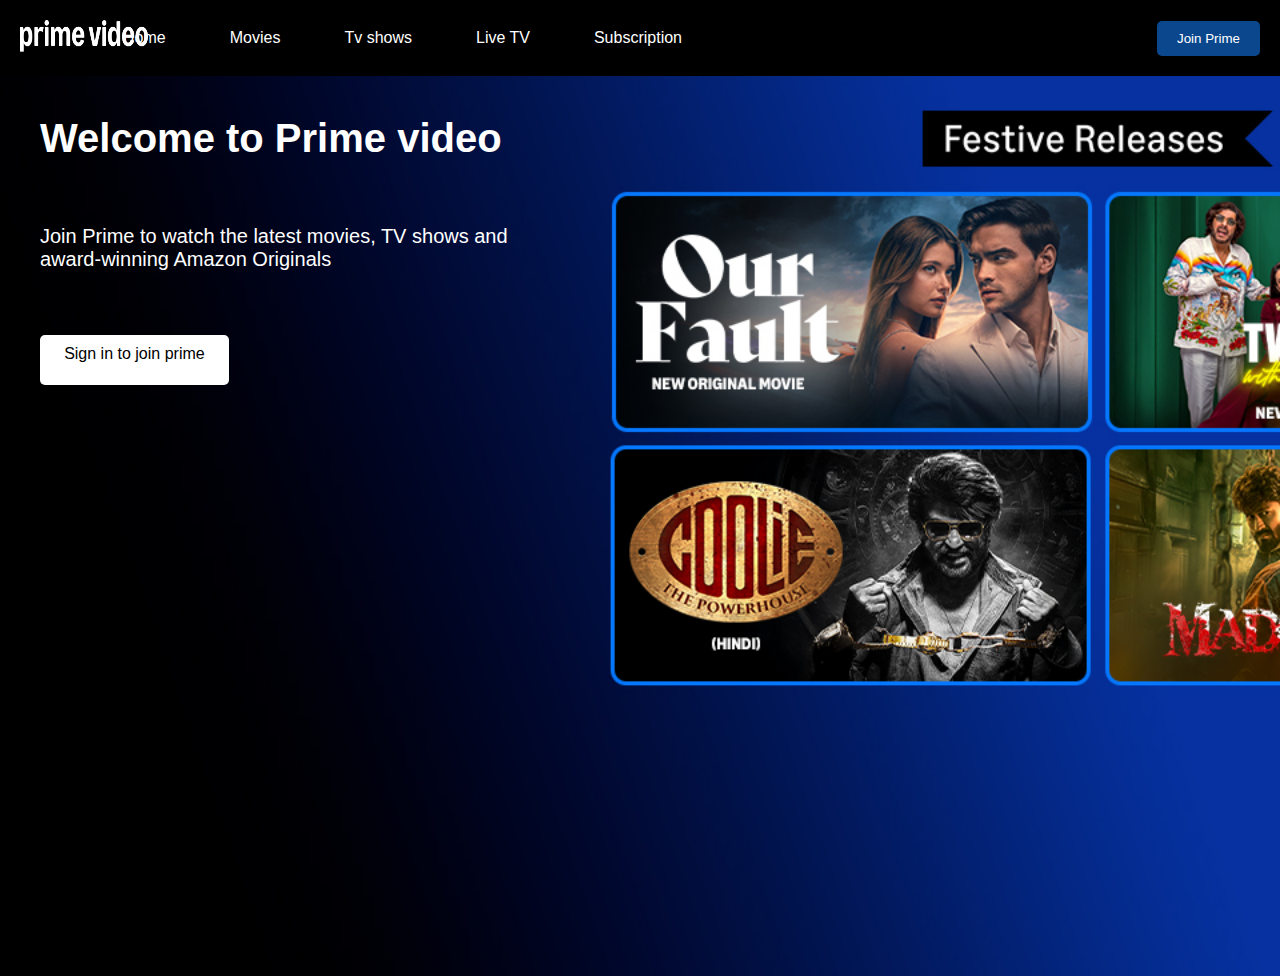
<file: index.html>
<!DOCTYPE html>
<html lang="en">
<head>
    <meta charset="UTF-8">
    <meta name="viewport" content="width=device-width, initial-scale=1.0">
    <title>Welcome to prime video</title>
    <link rel="stylesheet" href="./style.css">
    <link rel="icon" href="./images/icons-primevdo.png">
</head>
<body>
    <div class="container">
        <nav>
            <div>
                <a href="./index.html"><img src=".//images/amazon-prime-logo.png" alt=""></a>
            </div>
            <ul>
                <li><a href="">Home</a></li>
                <li><a href="">Movies</a></li>
                <li><a href="">Tv shows</a></li>
                <li><a href="">Live TV</a></li>
                <li><a href="">Subscription</a></li>
            </ul>
            <div>
                <a href="./signin.html">
                    <button>Join Prime</button>
                </a>
            </div>
        </nav>
        <header class="home-header">
            <div class="inner-header">
                <h1>Welcome to Prime video</h1>
                <p>Join Prime to watch the latest movies, TV shows and award-winning Amazon Originals</p>
                <a href="./signin.html">Sign in to join prime</a>
            </div>
        </header>
    </div>
</body>
</html>
</file>
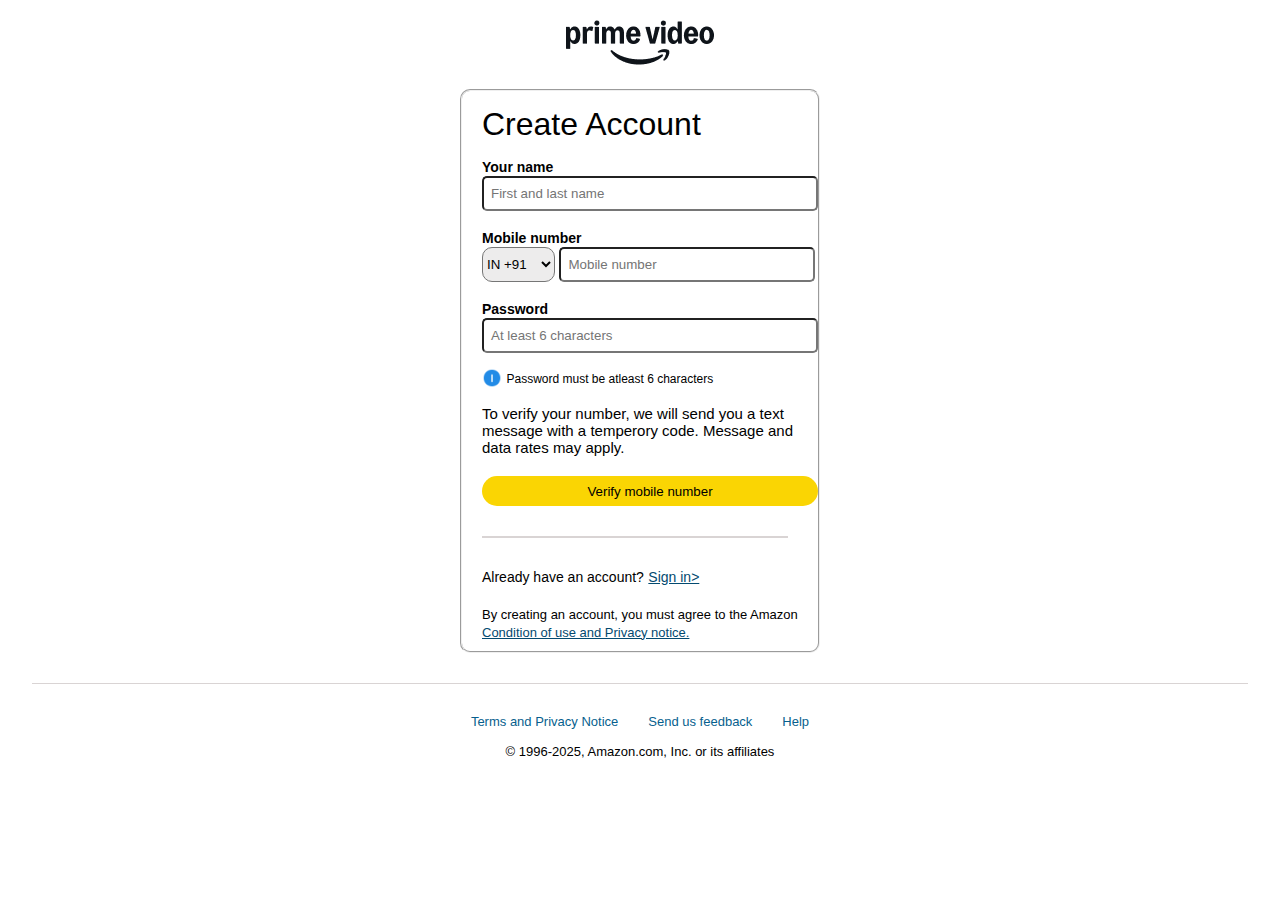
<file: createAccount.html>
<!DOCTYPE html>
<html lang="en">
<head>
    <meta charset="UTF-8">
    <meta name="viewport" content="width=device-width, initial-scale=1.0">
    <title>Amazon Registration</title>
    <link rel="stylesheet" href="./createAccount.css">
    <link rel="icon" href="./images/signin/amazon-icon-black-and-white-vector-34243987.webp">
</head>
<body>
    <div class="Account">
        <div>
            <img src="./images/signin/PV_Logo_Landscape_Smile_Centred_Dark_Squid_Ink_RGB_150._TTD_.png" alt="prime video" >
        </div>
        <fieldset>
            <h1>Create Account</h1>
            <form action="https://www.amazon.in/ap/cvf/request?arb=2b73e359-67aa-419d-a72d-45a515011670&language=en_US">
                <label for="">Your name</label>
                <br>
                <input type="text" placeholder="First and last name" required class="name">
                <br><br>
                <label for="">Mobile number</label>
                <br>
                <select name="" id="code">
                    <option value="IN +91">IN +91</option>
                    <option value="AF +93">AF +93</option>
                    <option value="AL +355">AL +355</option>
                    
                </select>
                <input type="tel" placeholder="Mobile number" class="no" required minlength="10" maxlength="10">
                <br><br>
                <label for="">Password</label>
                <br>
                <input type="password" placeholder="At least 6 characters" minlength="6" required class="pass">
                <br>
                <img src="./images/blue-circle-i-icon.png" alt="i icon">
                <p class="alert">Password must be atleast 6 characters</p>
                <br><br>
                <p class="msg">To verify your number, we will send you a text message with a temperory code. Message and data rates may apply.
                </p>
                <button>Verify mobile number</button>
                <div class="s-line"></div>
                <p class="acc-mess">Already have an account?</p>
                <a href="./signin.html" class="acc-mess">Sign in></a>
                <p class="terms">By creating an account, you must agree to the Amazon</p>
                <br>
                <a href="https://www.primevideo.com/help/ref=av_auth_te?nodeId=202064890" class="terms">Condition of use and Privacy notice.</a>
            </form>
        </fieldset>

        <div class="B-line"></div>

        <div class="foot-links">
            <a href="https://www.primevideo.com/help/ref=av_auth_ter?nodeId=202064890" target="_blank">Terms and Privacy Notice </a>
            <a href="./signin.html" target="_blank"> Send us feedback </a>
            <a href="https://www.primevideo.com/help/ref=av_auth_hp" target="_blank"> Help </a>
        </div>

        <footer>
            <p>© 1996-2025, Amazon.com, Inc. or its affiliates</p>
        </footer>
    </div>
</body>
</html>
</file>
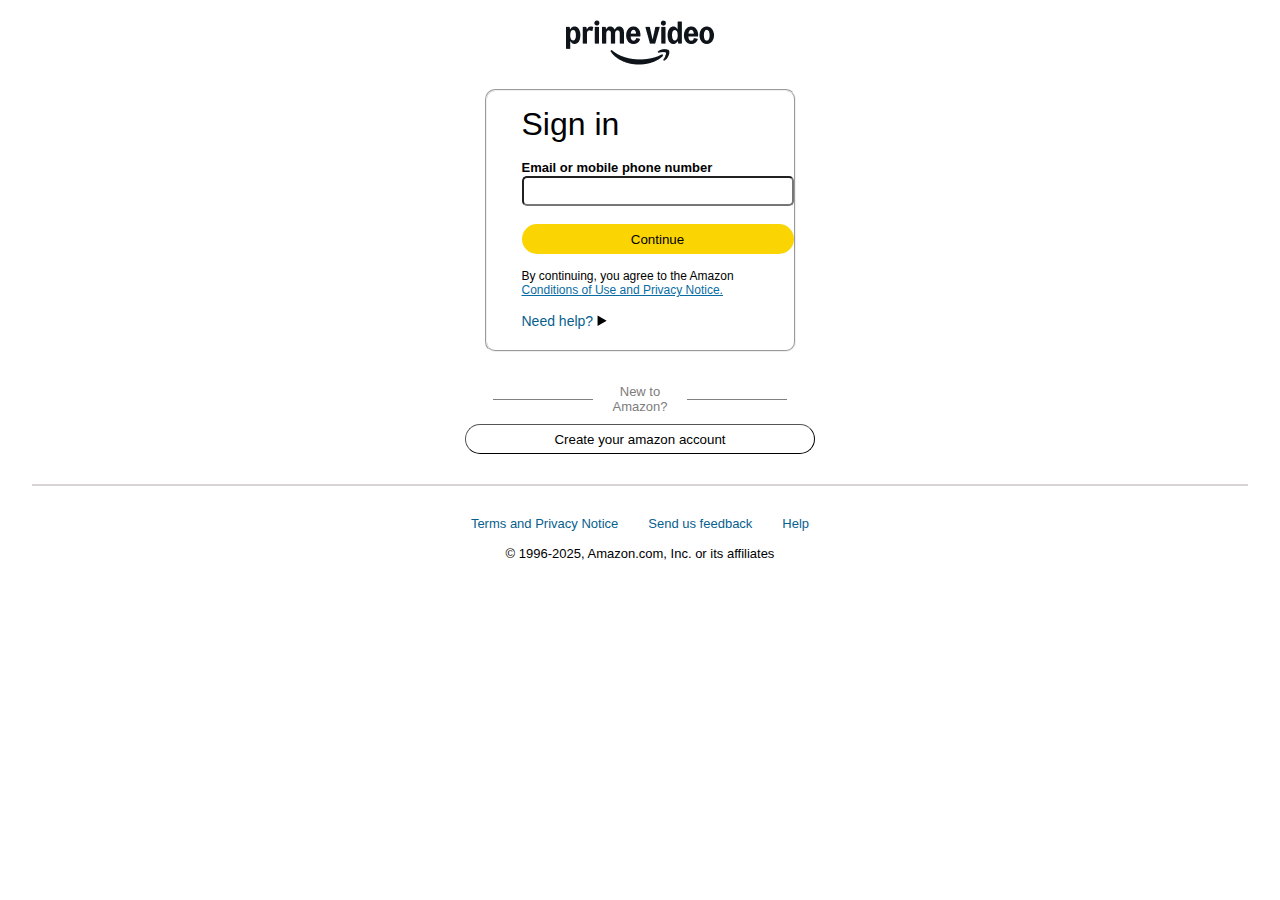
<file: signin.html>
<!DOCTYPE html>
<html lang="en">
<head>
    <meta charset="UTF-8">
    <meta name="viewport" content="width=device-width, initial-scale=1.0">
    <title>Amazon sign-in</title>
    <link rel="stylesheet" href="./signin.css">
    <link rel="icon" href="./images/signin/amazon-icon-black-and-white-vector-34243987.webp">
</head>
<body>
    <div class="signin">
        <div>
            <img src="./images/signin/PV_Logo_Landscape_Smile_Centred_Dark_Squid_Ink_RGB_150._TTD_.png" alt="">

        </div>
        
        <fieldset>
                <h1>Sign in</h1>
                <form action="./createAccount.html">
                    <label for="">Email or mobile phone number</label>
                    <br>
                    <input type="text">
                    <br><br>
                    <input type="button" value="Continue">
                    
                    <p>By continuing, you agree to the Amazon <a href="https://www.primevideo.com/help/ref=av_auth_te?nodeId=202064890">Conditions of Use and Privacy Notice.</a></p>
                    <a href="" class="help">Need help?</a>
                     <details>
                     <summary></summary>
                     <a class="pass" href="https://www.amazon.in/ap/forgotpassword?showRememberMe=true&openid.pape.max_auth_age=0&openid.identity=http%3A%2F%2Fspecs.openid.net%2Fauth%2F2.0%2Fidentifier_select&siteState=258-0772567-9286801&language=en_US&pageId=amzn_prime_video_ww&openid.return_to=https%3A%2F%2Feu.primevideo.com%2Fregion%2Feu%2Fauth%2Freturn%2Fref%3Dav_auth_ap%3F_t%3D1sg26cjHWAw_aKzacWyIftLOVzbC38LfpuiYWn7pbeMxTrAAAAAQAAAABo-4WzcmF3AAAAAPgWC9WfHH8iB-olH_E9xQ%26location%3D%2Fregion%2Feu%2F%3Fref_%253Datv_auth_pre&prevRID=74E3F278GWYZT7JV1RWG&openid.assoc_handle=amzn_prime_video_sso_in&openid.mode=checkid_setup&prepopulatedLoginId=&failedSignInCount=0&openid.claimed_id=http%3A%2F%2Fspecs.openid.net%2Fauth%2F2.0%2Fidentifier_select&openid.ns=http%3A%2F%2Fspecs.openid.net%2Fauth%2F2.0">Forget your passward?</a>
                     </details>
                </form>

        </fieldset>
        
        <div class="line">
            <div class="S-line"></div>
            <p>New to Amazon?</p>   
            <div class="S-line"></div>
           
           
        </div >
        <a href="./createAccount.html" class=><button >Create your amazon account</button></a>

        <div class="B-line"></div>

        <div class="foot-links">
            <a href="https://www.primevideo.com/help/ref=av_auth_ter?nodeId=202064890" target="_blank">Terms and Privacy Notice </a>
            <a href="./signin.html" target="_blank"> Send us feedback </a>
            <a href="https://www.primevideo.com/help/ref=av_auth_hp" target="_blank"> Help </a>
        </div>

        <footer>
            <p>© 1996-2025, Amazon.com, Inc. or its affiliates</p>
        </footer>
    </div>
    
</body>
</html>
</file>
<file: style.css>
*{
    margin: 0px;
    padding: 0px;
    box-sizing: border-box;
    font-family: sans-serif;
}
nav{
    display: flex;
    justify-content: space-between;
    align-items: center;
    background-color: rgba(0, 0, 0);
    padding: 20px;
    /* position: fixed; */
    position: sticky;
    top: 0px;
    width: 100%;
    
    ul{
        display: flex;
        justify-content: center;
        list-style-type: none;
        gap: 4rem;
        margin-left: -500px;
        align-items: flex-start;
    }
    a{
        text-decoration: none;
        color: white;
    }
    a:hover{
        background-color: white;
        color: black;
        
    }

    img{
        height: 2rem;
        width: 8rem;

    }
    button{
        background-color: rgba(12, 84, 167, 0.844);
        padding: 10px 20px;
        border: none;
        border-radius: 5px;
        color: white;
    }
    
}
.home-header{
    background: url(./images/banner.jpg) no-repeat center/cover;
    height: 100vh;
    color: white;

    a{
        color: black;
        text-decoration: none;
        background-color: white;
        padding: 10px 20px;
        border-radius: 5px;
        width: 40%;
        height: 50px;
        text-align: center;
    }
    .inner-header{
        display: flex;
        flex-direction: column;
        gap: 4rem;
        width: 40%;
        padding: 40px 0px 0px 40px;

        h1{
            font-size: 40px;

        }
        p{
            font-size: 20px;
        }
    }
}
</file>
<file: createAccount.css>
*{
    margin: 0px;
    padding: 0px;
    box-sizing: border-box;
    font-family: sans-serif;
}
.Account{
    display: flex;
    flex-direction: column;
    justify-content: center;
    align-items: center;

    img[alt="prime video"]{
        margin: 20px;
    }
    h1{
        font-family: "Amazon Ember", "Helvetica Neue", Arial, sans-serif;
        font-weight: 400;
        margin: 15px 15px 15px 0px;
    }
    fieldset{
        width: 25%;
        padding-left: 20px;
        border-radius:10px;
        padding-bottom: 10px;

    }
    label{
        font-weight: bold;
        font-size: 14px;
    }
    input{
        border-radius:5px;
        text-indent: 7px;
    }
    .name,.pass{
        height: 35px;
        width: 21rem;
        
    }
    .no{
        height: 35px;
        width: 16rem;
    }
    #code{
        height: 35px;
        background-color: rgb(237, 236, 236);
        border-radius: 10px;
    }
    input::placeholder{
        text-indent: 7px;
    }
    input:focus{
        border:5px double rgb(0, 0, 0);
    }
    img[alt="i icon"]{
        height: 20px;
        margin-top: 15px;
        margin-bottom: -5px;
    }
    p{
        display: inline-block;
    }
    .alert{
        font-size: 12px;
        
    }
    .msg{
        font-size: 15px;
        margin-right: 20px;
        margin-bottom: 10px;
    }
    button{
        height: 35px;
         background-color: rgb(250, 213, 3);
         border-width: 0px;
         border-radius: 20px;
         height: 30px;
         width: 21rem;
         margin-top: 10px;
        
    }
    .s-line{
        background-color: rgb(217, 212, 212);
        height: 1.5px;
        margin: 30px;
        margin-left: 0px !important;
    }
    .acc-mess{
        font-size: 14px;
        margin-bottom:20px;
    }
    .terms{
        font-size: small;
        
    }
    a{
        color: rgb(3, 74, 112);
                
    }
    a:hover{
        color: rgb(2, 2, 57);
    }
    .B-line{
        background-color: rgb(217, 212, 212);
        height: 1.5px;
        margin: 30px;
        width: 95vw;
    }
    .foot-links{
        display: flex;
        justify-content: center;
        align-items: center;
        gap: 30px;

        a{
            text-decoration: none;
            color:  rgb(7, 95, 142);
            font-size: small;
        }
    }
    footer{
        margin: 15px;
        text-align: center;
        font-size: small;
    }
}
</file>
<file: signin.css>
*{
    margin: 0px;
    padding: 0px;
    box-sizing: border-box;
    font-family: sans-serif;
}
.signin{
    display: flex;
    flex-direction: column;
    justify-content: center;
    align-items: center;
    
    img{
        margin: 20px;
    }
    h1{
        
        margin: 15px 15px 15px 0px;
        font-weight: 400;  
        font-family: "Amazon Ember", "Helvetica Neue", Arial, sans-serif;

    }
    
    fieldset{
        width: 23%;
        border-radius: 10px;
        padding-left: 35px;
        padding-bottom: 20px;
        border-width: 2px;

        label{
        font-weight: bolder;
        font-size: small;
        
        }
        input[type="text"]{
            height: 30px;
            width: 17rem;
            border-radius: 5px;
            font-size: 16px;
            
        }
        input[type="button"]{
            background-color: rgb(250, 213, 3);
            border-width: 0px;
            border-radius: 20px;
            height: 30px;
            width: 17rem;
            
        }
        
        p{
            font-size: 12px;
            padding: 15px 10px 15px 0px;

            a{
                color: rgb(8, 108, 162);
                
            }
            a:hover{
                color: rgb(2, 2, 57);
            }
        }
        .help{
            color: rgb(7, 95, 142);
            text-decoration: none;
            font-size: 14px;
        }
        .help:hover{
            text-decoration: underline;
            color: rgb(2, 2, 57);
            display: inline;
        }
        details{
            display:inline-flex;
            flex-direction: column;
        }
        .pass{
           margin-left: -75px;
           color: rgb(7, 95, 142);
           text-decoration: none;
           font-size: small;
           margin-top: 10px;
           padding-bottom: 20px;
        }
        .pass:hover{
            text-decoration: underline;
            color: rgb(2, 2, 57);
        }
    }
    .S-line{
        background-color: grey;
        height: 1px;
        width: 10rem;
    }
    .line{
        display: flex;
        justify-content: center;
        align-items: center;
        width: 23%;
        margin:2rem 2rem 10px 2rem;

        p{
            font-size: small;
            font-weight: 100;
            width: 150px;
            text-align: center;
            color: rgb(126, 124, 124);

        }
    }
    button{
        background-color: white;
        border-radius: 20px;
        width: 350px;
        height: 30px;
        border-width: 1px;
        

    }
    button:hover{
        background-color: aliceblue;
    }
    .B-line{
        background-color: rgb(217, 212, 212);
        height: 1.5px;
        margin: 30px;
        width: 95vw;
    }
    .foot-links{
        display: flex;
        justify-content: center;
        align-items: center;
        gap: 30px;

        a{
            text-decoration: none;
            color:  rgb(7, 95, 142);
            font-size: small;
        }
    }
    footer{
        margin: 15px;
        text-align: center;
        font-size: small;
    }
}
</file>
